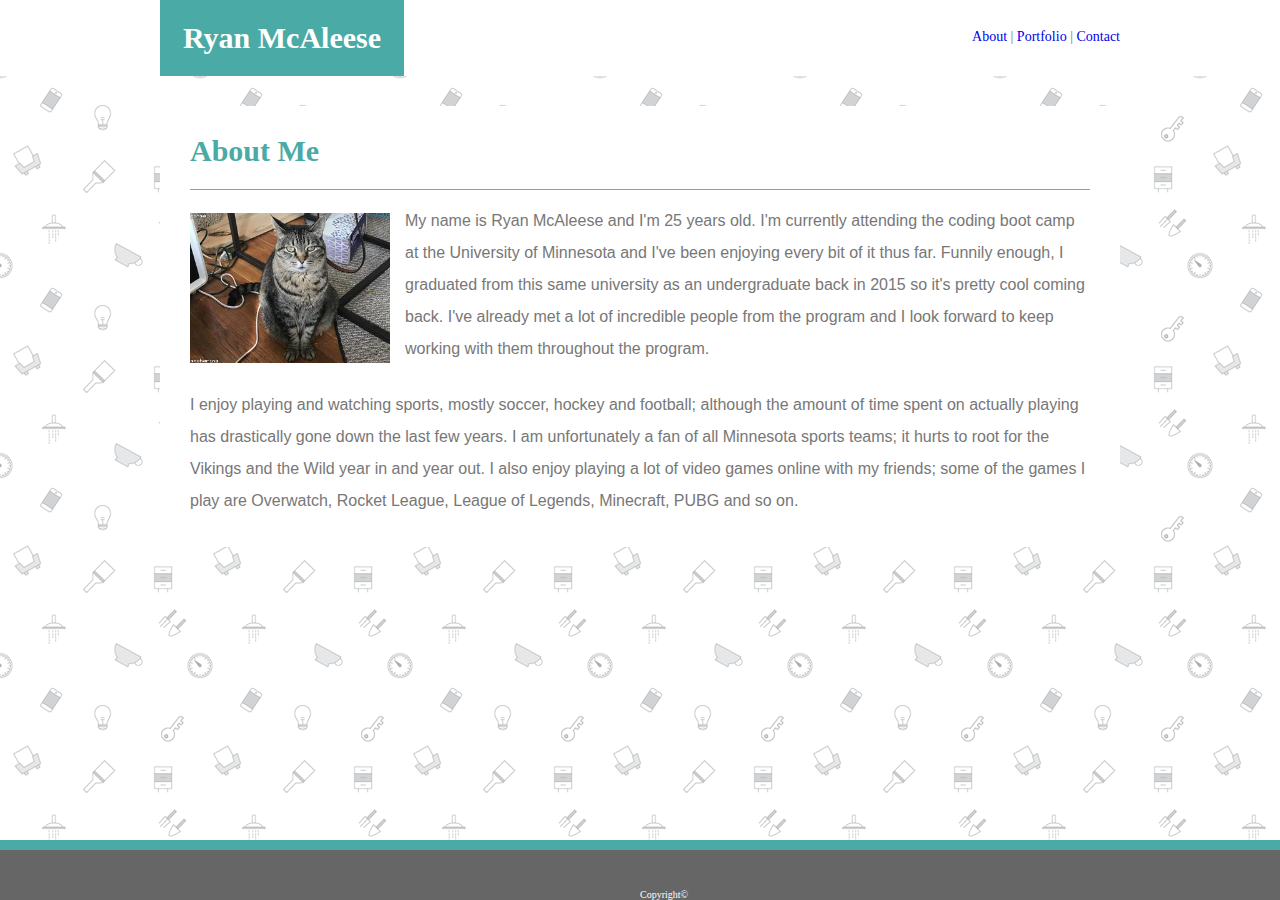
<file: index.html>
<!DOCTYPE html>
<html lang="en">

    <head>
        <meta charset="UTF-8">
        <meta name="viewport" content="width=device-width, initial-scale=1.0">
        <meta http-equiv="X-UA-Compatible" content="ie=edge">
        <link rel="stylesheet" type="text/css" href="assets/css/reset.css">
        <link rel="stylesheet" type="text/css" href="assets/css/style.css">
        <title>About</title>
    </head>

    <body>

        <header>
            <div class="menu">
                <h1 class="name">Ryan McAleese</h1>
                <h3 class="links">
                    <a href="index.html">About</a> |
                    <a href="portfolio.html">Portfolio</a> |
                    <a href="contact.html">Contact</a>
                </h3>
            </div>
        </header>

        <div class="container">
            <h1>About Me</h1>

            <hr>

            <img class="picofme" src="assets/images/portfolio/LoremPixel1.jpg" alt="LoremPixel">

            <p id="para1">
                My name is Ryan McAleese and I'm 25 years old. I'm currently attending the coding boot camp at the University of Minnesota and I've been enjoying every bit of it thus far. Funnily enough, I graduated from this same university as an undergraduate back in 2015 so it's pretty cool coming back. I've already met a lot of incredible people from the program and I look forward to keep working with them throughout the program.
            </p>

            <br><br>

            <p id="para2">
                I enjoy playing and watching sports, mostly soccer, hockey and football; although the amount of time spent on actually playing has drastically gone down the last few years. I am unfortunately a fan of all Minnesota sports teams; it hurts to root for the Vikings and the Wild year in and year out. I also enjoy playing a lot of video games online with my friends; some of the games I play are Overwatch, Rocket League, League of Legends, Minecraft, PUBG and so on.
            </p>
        </div>

        <footer>
            <h1 class="copyright">Copyright©</h1>
        </footer>

    </body>
</html>
</file>
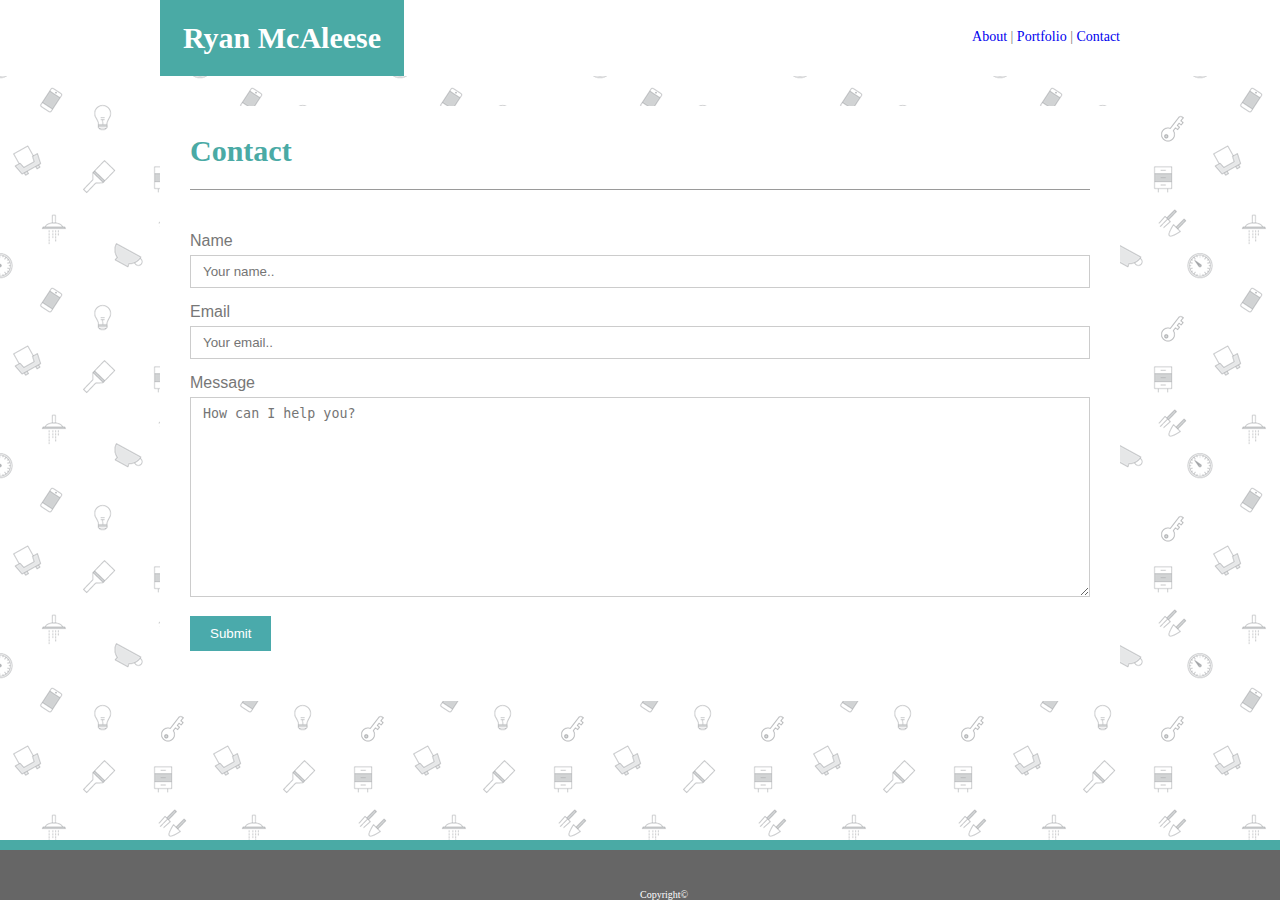
<file: contact.html>
<!DOCTYPE html>
<html lang="en">

    <head>
        <meta charset="UTF-8">
        <meta name="viewport" content="width=device-width, initial-scale=1.0">
        <meta http-equiv="X-UA-Compatible" content="ie=edge">
        <link rel="stylesheet" type="text/css" href="assets/css/reset.css">
        <link rel="stylesheet" type="text/css" href="assets/css/style.css">
        <title>Contact</title>
    </head>

    <body>

        <header>
            <div class="menu">
                <h1 class="name">Ryan McAleese</h1>
                <h3 class="links">
                    <a href="index.html">About</a> |
                    <a href="portfolio.html">Portfolio</a> |
                    <a href="contact.html">Contact</a>
                </h3>
            </div>
        </header>

        <div class="container">
            <h1>Contact</h1>

            <hr>

            <div class="contact-form">
                <form action="action_page.php">

                    <label for="name">Name</label>
                    <input type="text" id="name" name="fullname" placeholder="Your name..">

                    <label for="email">Email</label>
                    <input type="text" id="email" name"emailaddress" placeholder="Your email..">

                    <label for="message">Message</label>
                    <textarea id="message" name="message" placeholder="How can I help you?" style="height:200px"></textarea>
                    <input type="submit" value="Submit">

                </form>
            </div>
            
        </div>

        <footer>
                <h1 class="copyright">Copyright©</h1>
        </footer>

    </body>
</html>
</file>
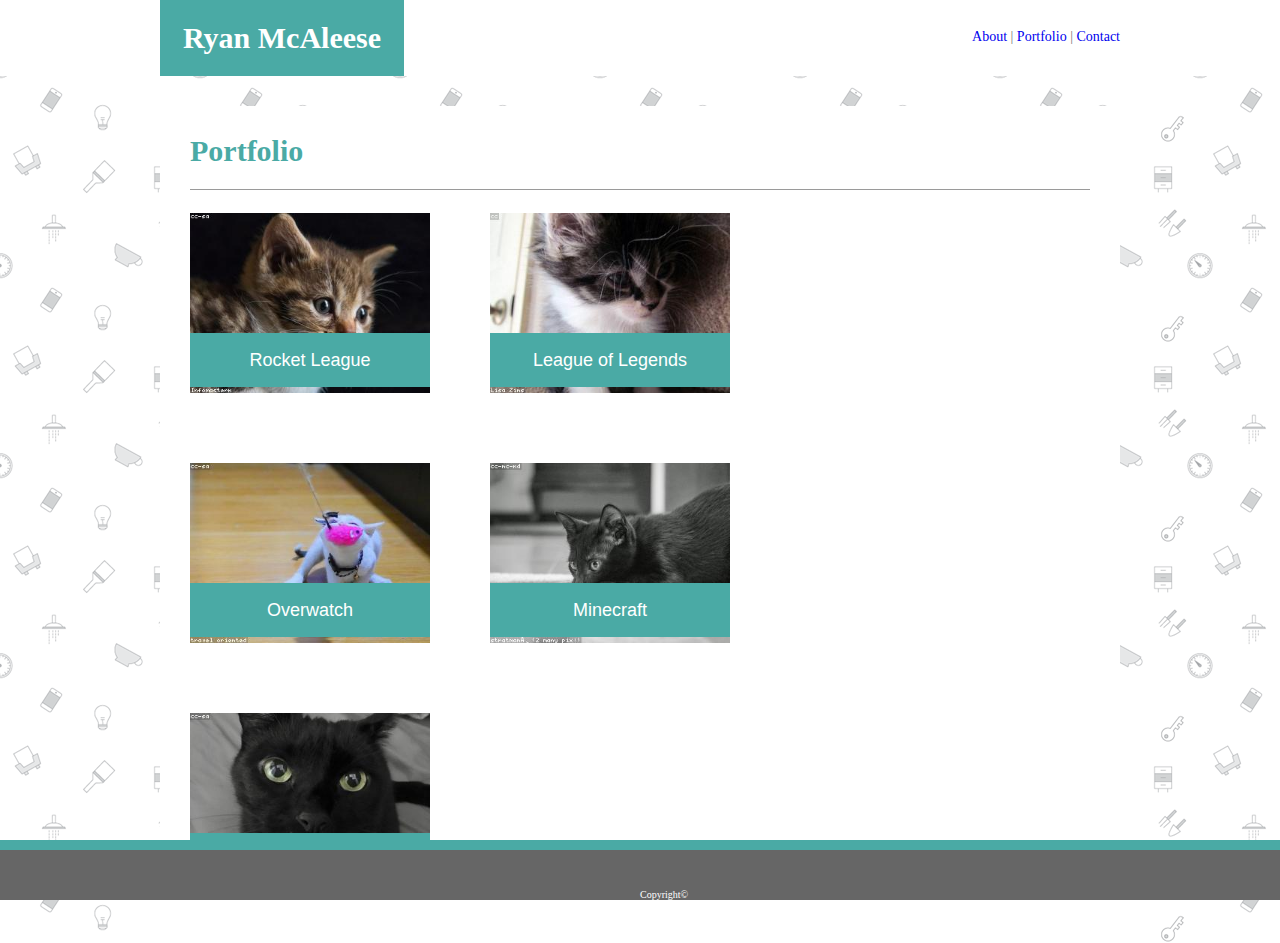
<file: portfolio.html>
<!DOCTYPE html>
<html lang="en">

    <head>
        <meta charset="UTF-8">
        <meta name="viewport" content="width=device-width, initial-scale=1.0">
        <meta http-equiv="X-UA-Compatible" content="ie=edge">
        <link rel="stylesheet" type="text/css" href="assets/css/reset.css">
        <link rel="stylesheet" type="text/css" href="assets/css/style.css">
        <title>Portfolio</title>
    </head>

    <body>

        <header>
            <div class="menu">
                <h1 class="name">Ryan McAleese</h1>
                <h3 class="links">
                    <a href="index.html">About</a> |
                    <a href="portfolio.html">Portfolio</a> |
                    <a href="contact.html">Contact</a>
                </h3>
            </div>
        </header>
    
        <div class="container">
            <h1>Portfolio</h1>

            <hr>

            <div class="portfolio">

                <div class="pic1">
                    <img src="assets/images/portfolio/LoremPixel2.jpg" alt="LoremPixel2">
                    <h2>Rocket League</h2>
                </div>

                <div class="pic2">
                    <img src="assets/images/portfolio/LoremPixel3.jpg" alt="LoremPixel3">
                    <h2>League of Legends</h2>
                </div>                

                <div class="pic3">
                    <img src="assets/images/portfolio/LoremPixel4.jpg" alt="LoremPixel4">
                    <h2>Overwatch</h2>
                </div>  

                <div class="pic4">
                    <img src="assets/images/portfolio/LoremPixel5.jpg" alt="LoremPixel5">
                    <h2>Minecraft</h2>
                </div>

                <div class="pic5">
                    <img src="assets/images/portfolio/LoremPixel6.jpg" alt="LoremPixel6">
                    <h2>PUBG</h2>
                </div> 

            </div>

        </div>

        <footer>
                <h1 class="copyright">Copyright©</h1>
        </footer>

    </body>
</html>
</file>
<file: assets/css/style.css>
html {
    overflow-y: scroll;
}

body {
    background: url(../images/portfolio/doodles.png) repeat;
    color: #777777;
    font-family: 'Arial', 'Helvetica Neue', Helvetica, sans-serif;
}

header {
    position: relative;
    width: 100%;
    height: 76px;
    background-color: #ffffff;
    font-family: 'Georgia', Times, 'Times New Roman', serif;
    border-color: #cccccc;
}

.menu {
    position: relative;
    margin: 0 auto;
    width: 960px;
    height: 76px;
}

.name {
    margin: 0 auto;
    width: max-content;
    font-size: 30px;
    font-weight: bold;
    padding: 23px;
    float: left;
    background-color: #4aaaa5;
    color: #ffffff;
    text-align: center;
}

.links {
    margin: 0 auto;
    width: max-content;
    font-size: 14px;
    padding-top: 30px;
    padding-bottom: 30px;
    float: right;
    text-align: center;
    background-color: #ffffff;
}

a:link {
    text-decoration: none;
}

a:hover {
    text-decoration: default;
}

a:visited {
    text-decoration: none;
}

.container {
    width: 900px;
    margin: 30px auto 0 auto;
    padding: 30px 30px;
    background-color: #ffffff;
    border-color: #dddddd;
}

.container h1 {
    color: #4aaaa5;
    font-size: 30px;
    font-family: 'Georgia', Times, 'Times New Roman', serif;
    font-weight: bold;
    padding: 0 0 15px 0;
}

.container hr {
    padding-bottom: 15px;
    border-right-style: none;
    border-left-style: none;
    border-bottom-style: none;
}

.picofme {
    width: 200px;
    height: 150px;
    float: left;
    padding-right: 15px;
}

#para1 {
    margin-top: -8px;
    font-size: 16px;
    line-height: 32px;
}

#para2 {
    margin-top: -8px;
    font-size: 16px;
    line-height: 32px;
}

input[type=text], select, textarea {
    width: 100%;
    padding: 8px 12px;
    border: 1px solid #cccccc;
    box-sizing: border-box;
    margin-top: 6px;
    margin-bottom: 16px;
    resize: vertical;
}

input[type=submit] {
    background-color: #4aaaab;
    color: #ffffff;
    padding: 10px 20px;
    border: none;
    cursor: pointer;
}

.contact-form {
    background-color: #ffffff;
    padding: 20px 0;
}

.portfolio {
    position: relative;
    margin: 0 auto;
    width: 900px;
    height: 700px;
    background-color: #ffffff;
}

.pic1 {
    position: absolute;
    left: 0;
    top: 0;
    width: 33.333333333%
}

.pic2 {
    position: absolute;
    left: 33.3333333333333333%;
    top: 0;
    width: 33.3333333333%;
}

.pic3 {
    position: absolute;
    left: 0;
    top: 250px;
    width: 33.3333333333%
}

.pic4 {
    position: absolute;
    left: 33.333333333333333333%;
    top: 250px;
    width: 33.3333333333%
}

.pic5 {
    position: absolute;
    left: 0;
    top: 500px;
    width: 33.3333333333%
}

.portfolio div img {
    width: 80%;
}

.portfolio div h2 {
    float: initial;
    position: absolute;
    bottom: 5%;
    width: 80%;
    padding: 18px 0;
    font-size: 18px;
    background-color: #4aaaa5;
    color: #ffffff;
    text-align: center;
}

/* footer will need to have position: fixed removed if you want to take a look at the last picture in the portfolio section but it's literally the same thing as the other 4. */

footer {
    position: fixed;
    width: 100%;
    height: 50px;
    background-color: #666666;
    bottom: 0;
    border-top: 10px solid #4aaaa5;
}

.copyright {
    position: absolute;
    left: 50%;
    bottom: 0;
    font-family: 'Georgia', Times, 'Times New Roman', serif;
    font-size: 10px;
    color: #ffffff;
    width: max-content;
    text-align: center;
}
</file>
